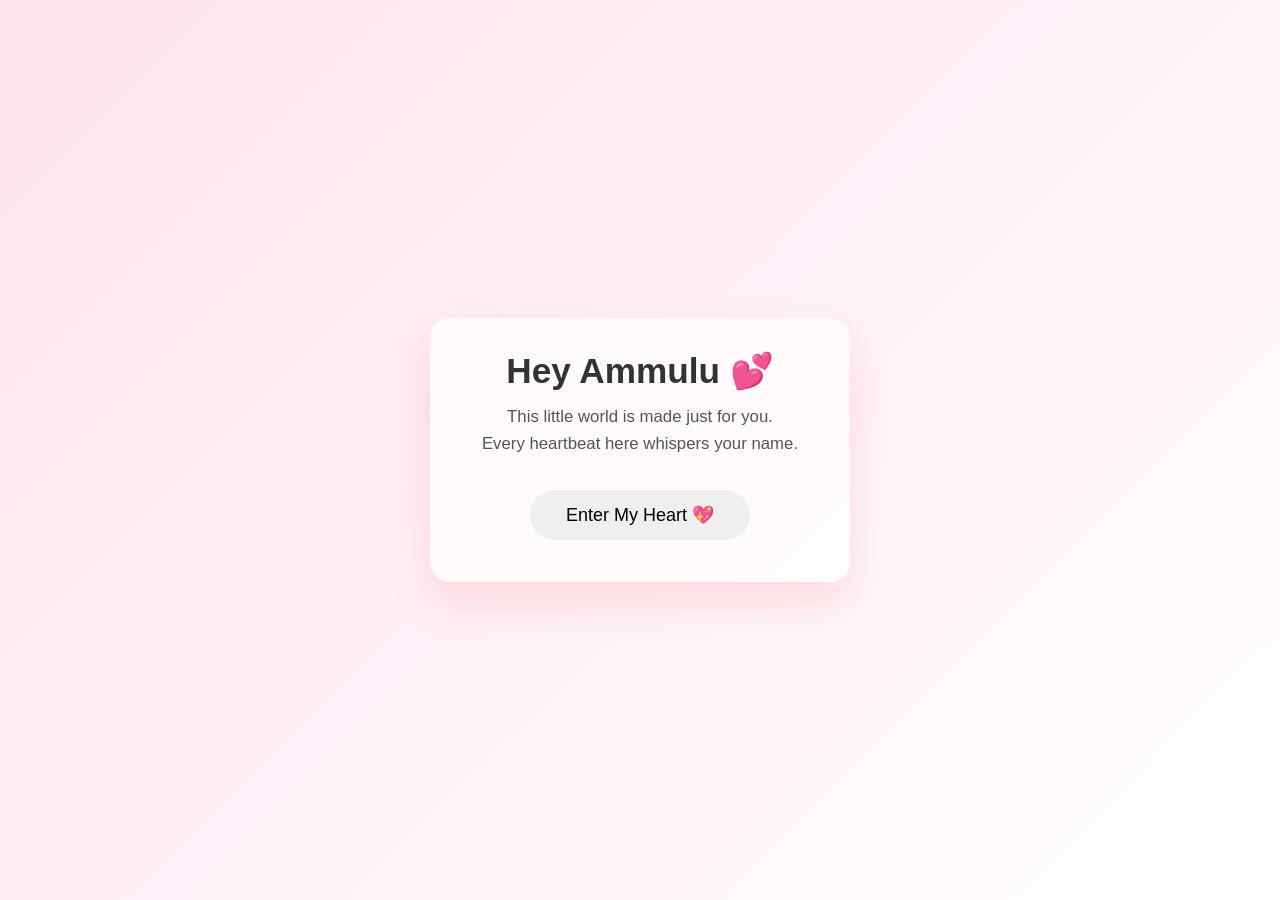
<file: docs/index.html>
<!DOCTYPE html>
<html lang="en">
<head>
    <meta name="viewport" content="width=device-width, initial-scale=1.0">
  <meta charset="UTF-8">
  <title>For Ammulu 💖</title>
  <link rel="stylesheet" href="index.css">
</head>
<body>

<!-- Floating Hearts Background -->
<div class="heart-container">
  <span>💗</span><span>💖</span><span>💕</span><span>💞</span><span>💓</span>
  <span>💗</span><span>💖</span><span>💕</span><span>💞</span><span>💓</span>
  <span>💗</span><span>💖</span><span>💕</span>
</div>

<div class="welcome-box">
  <h1>Hey Ammulu 💕</h1>
  <p>
    This little world is made just for you.<br>
    Every heartbeat here whispers your name.
  </p>

  <a href="unlock.html">
  <button>Enter My Heart 💖</button>
</a>
</div>

</body>
</html>
</file>
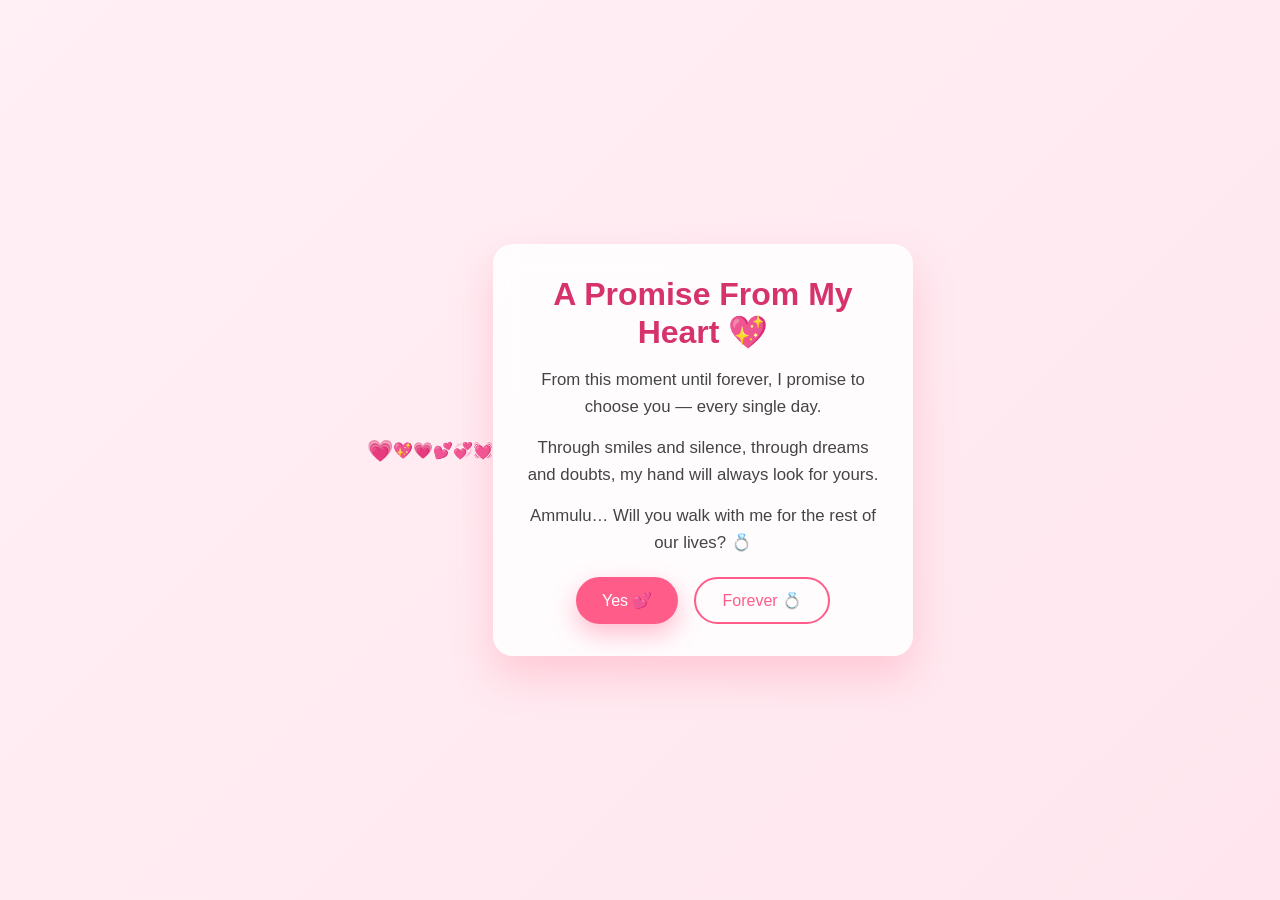
<file: docs/forever.html>
<!DOCTYPE html>
<html lang="en">
<head>
    <meta name="viewport" content="width=device-width, initial-scale=1.0">
  <meta charset="UTF-8" />
  <title>Forever With You 💍</title>
  <link rel="stylesheet" href="forever.css" />
</head>

<body>
  <!-- PROMISE HEARTS -->
<div id="promise-hearts"></div>

  <!-- FLOATING HEARTS -->
  <div class="heart-container">
    <span>💖</span><span>💗</span><span>💕</span><span>💞</span><span>💓</span>
  </div>

  <!-- FLOWER RAIN -->
  <div id="flower-rain"></div>

  <!-- PROMISE BOX -->
  <div class="forever-box" id="proposalBox">
    <h1>A Promise From My Heart 💖</h1>

    <p>From this moment until forever,  
      I promise to choose you — every single day.</p>

    <p>Through smiles and silence, through dreams and doubts,  
      my hand will always look for yours.</p>

    <p class="question">
      Ammulu… Will you walk with me for the rest of our lives? 💍
    </p>

    <div class="buttons">
      <button class="yes" onclick="showMore()">Yes 💕</button>
      <button class="forever" onclick="showMore()">Forever 💍</button>
    </div>
  </div>

  <!-- SEE MORE -->
  <div class="more-box hidden" id="moreBox">
    <button class="more-btn" onclick="showSpiderLove()">
      Wanna see something more…? 🕷️💖
    </button>
  </div>

  <!-- SPIDER SCREEN -->
  <div class="final-screen hidden" id="finalScreen">
<div id="final-hearts"></div>

  <h1>
    I luvvvvv youuuu sooo muchhhhhhh<br />
    myyy budiiii babbyyyy 🎀🎀💕💕
  </h1>

</div>
<!-- SPIDER MAN LOVE SCREEN -->
<div id="spiderScreen" class="spider-screen hidden">
  <img src="assets/images/spider-love.jpg" alt="Spider Man & Gwen">
</div>

  <!-- AUDIO -->
  <audio id="spiderAudio">
    <source src="assets/music/spider-love.mp3" type="audio/mpeg" />
  </audio>

  <!-- SCRIPT -->
  <script>
    function startFlowerRain() {
      const container = document.getElementById("flower-rain");
      if (container.children.length > 0) return;

      const flowers = ["🌸", "🌹", "🌷", "💐", "🌺"];

      for (let i = 0; i < 40; i++) {
        const flower = document.createElement("span");
        flower.innerText = flowers[Math.floor(Math.random() * flowers.length)];
        flower.style.left = Math.random() * 100 + "vw";
        flower.style.animationDuration = 6 + Math.random() * 6 + "s";
        flower.style.animationDelay = Math.random() * 4 + "s";
        flower.style.fontSize = 24 + Math.random() * 16 + "px";
        container.appendChild(flower);
      }
    }
   function startPromiseHearts() {
  const container = document.getElementById("promise-hearts");
  const hearts = ["💖", "💕", "💗", "💘", "💞", "💓"];

  setInterval(() => {
    const heart = document.createElement("span");
    heart.innerText = hearts[Math.floor(Math.random() * hearts.length)];
    heart.style.left = Math.random() * 100 + "vw";
    heart.style.fontSize = 18 + Math.random() * 14 + "px";
    heart.style.animationDuration = 8 + Math.random() * 6 + "s";

    container.appendChild(heart);

    setTimeout(() => heart.remove(), 15000);
  }, 600);
}

  function showMore() {
  // start animations
  startFlowerRain();
  startPromiseHearts();

  // hide promise box
  document.getElementById("proposalBox").classList.add("hidden");

  // wait a bit, then show "wanna see more"
  setTimeout(() => {
    document.getElementById("moreBox").classList.remove("hidden");
  }, 2000);
}
   function showSpiderLove() {
  // hide everything before
  document.getElementById("moreBox").classList.add("hidden");

  const spider = document.getElementById("spiderScreen");
  const audio = document.getElementById("spiderAudio");

  // show spider screen
  spider.classList.remove("hidden");

  // play music
  audio.currentTime = 0;
  audio.volume = 1;
  audio.play();

  // after 13s start fading
  setTimeout(() => {
    spider.classList.add("fade-out");

    // fade audio smoothly
    const fade = setInterval(() => {
      if (audio.volume > 0.05) {
        audio.volume -= 0.05;
      } else {
        audio.volume = 0;
        audio.pause();
        clearInterval(fade);
      }
    }, 300);
  }, 13000);

  // after 15s show final text
  setTimeout(() => {
    spider.classList.add("hidden");
    document.getElementById("finalScreen").classList.remove("hidden");
  }, 15000);
}
    window.onload = () => {
  startPromiseHearts();
};

function startFinalHearts() {
  const container = document.getElementById("final-hearts");

  setInterval(() => {
    const heart = document.createElement("span");
    heart.className = "final-heart";
    heart.innerText = "💖";

    heart.style.left = Math.random() * 100 + "vw";
    heart.style.fontSize = 18 + Math.random() * 20 + "px";
    heart.style.animationDuration = 6 + Math.random() * 6 + "s";

    container.appendChild(heart);

    setTimeout(() => {
      heart.remove();
    }, 12000);
  }, 400);
}
  </script>

</body>
</html>
</file>
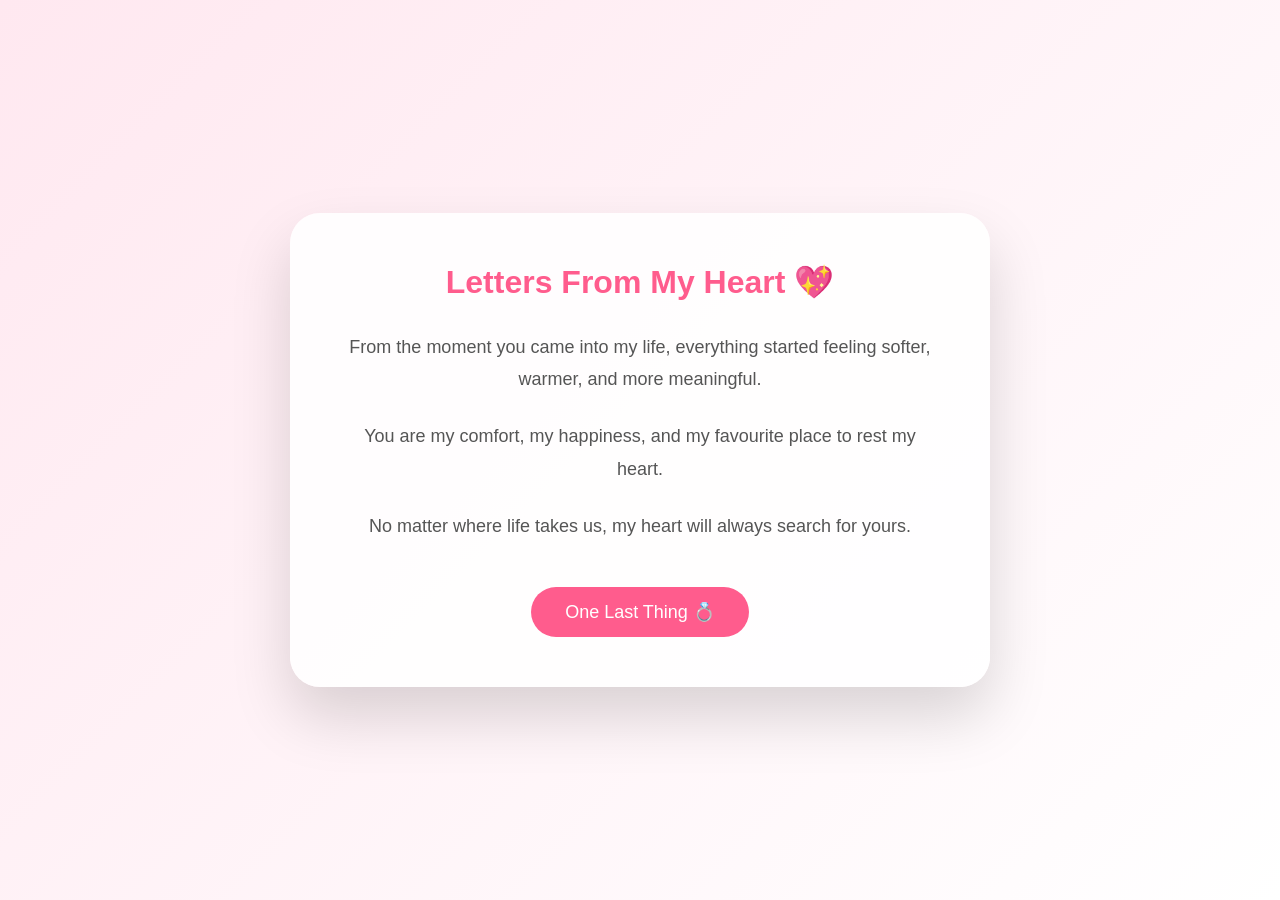
<file: docs/letters.html>
<!DOCTYPE html>
<html lang="en">
<head>
    <meta name="viewport" content="width=device-width, initial-scale=1.0">
  <meta charset="UTF-8">
  <title>My Letters To You 💌</title>
  <link rel="stylesheet" href="letters.css">
</head>
<body>

<!-- background hearts -->
<div class="heart-container">
  <span>💗</span><span>💖</span><span>💕</span><span>💞</span><span>💓</span>
  <span>💗</span><span>💖</span><span>💕</span>
</div>

<audio id="bgMusic" loop>
  <source src="assets/music/love.mp3" type="audio/mpeg">
</audio>

<script>
  const music = document.getElementById("bgMusic");

  if (localStorage.getItem("playMusic") === "yes") {
    music.play().catch(() => {});
    localStorage.removeItem("playMusic");
  }
</script>

<div class="letters-box">
  <h1>Letters From My Heart 💖</h1>

  <div class="letter">
    <p>
      From the moment you came into my life,  
      everything started feeling softer, warmer, and more meaningful.
    </p>
  </div>

  <div class="letter">
    <p>
      You are my comfort, my happiness,  
      and my favourite place to rest my heart.
    </p>
  </div>

  <div class="letter">
    <p>
      No matter where life takes us,  
      my heart will always search for yours.
    </p>
  </div>

  <button onclick="location.href='forever.html'">
    One Last Thing 💍
  </button>
</div>

</body>
</html>
</file>
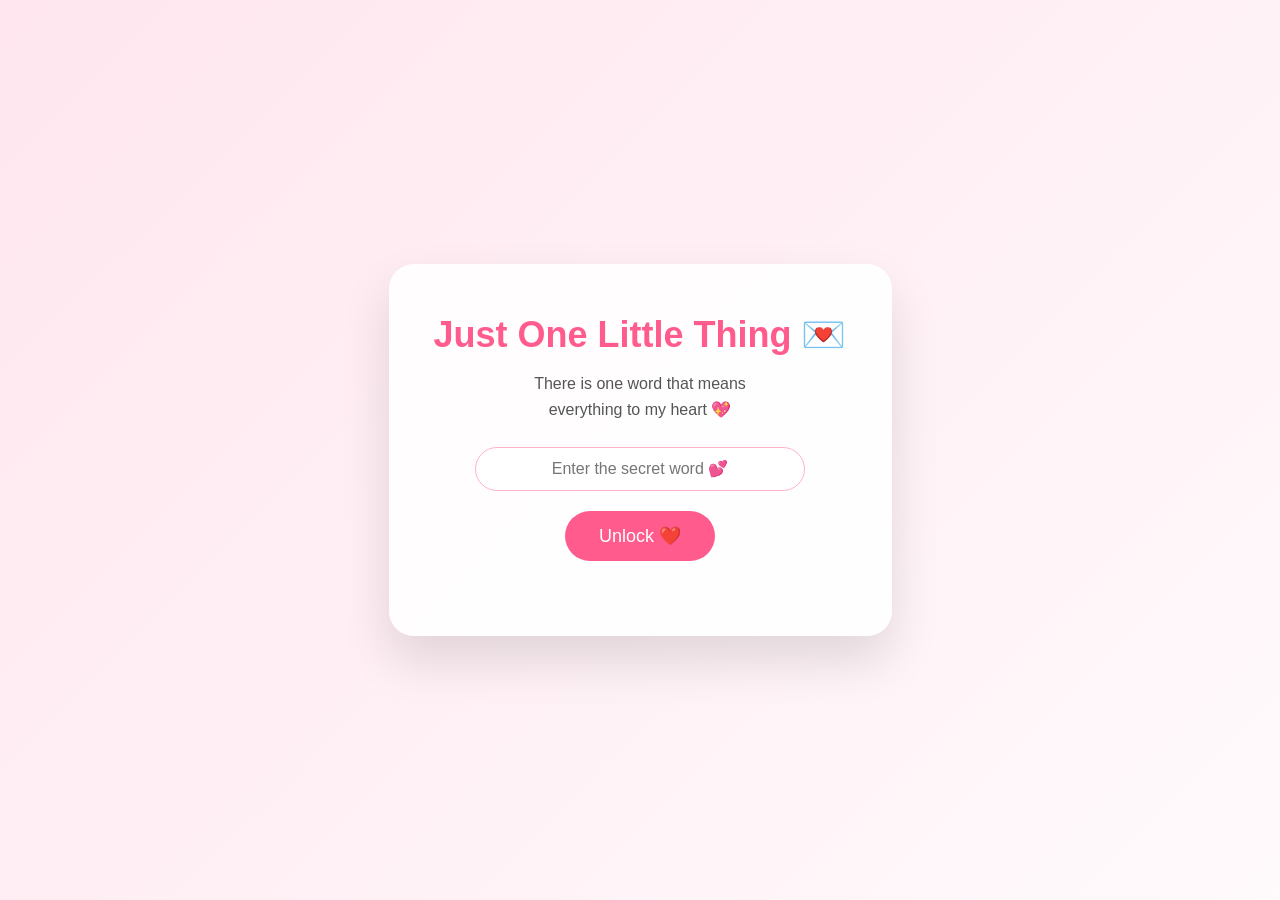
<file: docs/unlock.html>
<!DOCTYPE html>
<html lang="en">
<head>
    <meta name="viewport" content="width=device-width, initial-scale=1.0">
  <meta charset="UTF-8">
  <title>Unlock My Heart 🔐</title>
  <link rel="stylesheet" href="unlock.css">
</head>
<body>

<!-- Floating Hearts -->
<div class="heart-container">
  <span>💗</span><span>💖</span><span>💕</span><span>💞</span><span>💓</span>
  <span>💗</span><span>💖</span><span>💕</span><span>💞</span><span>💓</span>
</div>

<div class="unlock-box">
  <h1>Just One Little Thing 💌</h1>
  <p>
    There is one word that means<br>
    everything to my heart 💖
  </p>

  <input id="secret" type="text" placeholder="Enter the secret word 💕">

  <button onclick="unlock()">Unlock ❤️</button>

  <p id="error"></p>
</div>

<script>
  function unlock() {
    const val = document.getElementById("secret").value.toLowerCase();
    const error = document.getElementById("error");

    if (val === "ammulu") {
      window.location.href = "memories.html";
    } else {
      error.innerText = "Hmm… try again my love 🥺💞";
    }
  }
</script>

</body>
</html>
</file>
<file: docs/index.css>
@import url('https://fonts.googleapis.com/css2?family=Poppins:wght@300;400;600&display=swap');
* {
  margin: 0;
  padding: 0;
  box-sizing: border-box;
  font-family: 'Segoe UI', sans-serif;
}

body {
  height: 100vh;
  background: linear-gradient(135deg, #ffe4ec, #fff);
  display: flex;
  justify-content: center;
  align-items: center;
  overflow: hidden;
}

/* HEARTS */
.heart-container {
  position: fixed;
  inset: 0;
  pointer-events: none;
}

.heart-container span {
  position: absolute;
  bottom: -50px;
  font-size: 26px;
  animation: heartFloat linear infinite;
}

.heart-container span:nth-child(1){left:10%; animation-duration:15s;}
.heart-container span:nth-child(2){left:30%; animation-duration:18s;}
.heart-container span:nth-child(3){left:50%; animation-duration:16s;}
.heart-container span:nth-child(4){left:70%; animation-duration:20s;}
.heart-container span:nth-child(5){left:90%; animation-duration:17s;}

@keyframes heartFloat {
  from { transform: translateY(0); opacity: 0; }
  to { transform: translateY(-120vh); opacity: 0.8; }
}
.welcome-box {
  background: rgba(255, 255, 255, 0.7);
  padding: 32px 40px;
  border-radius: 20px;
  text-align: center;
  max-width: 420px;
  width: 90%;
  box-shadow: 0 20px 40px rgba(255, 105, 135, 0.2);
  animation: fadeIn 1.2s ease;
}

.welcome-box h1 {
  font-size: 2.2rem;
  color: #333;
  margin-bottom: 12px;
}

.welcome-box p {
  font-size: 1.05rem;
  color: #555;
  line-height: 1.6;
  margin-bottom: 22px;
}

/* PROPOSAL BOX */
.forever-box {
  background: white;
  padding: 55px;
  border-radius: 30px;
  max-width: 720px;
  text-align: center;
  box-shadow: 0 35px 70px rgba(0,0,0,0.18);
}

.forever-box h1 {
  color: #ff5c8d;
  margin-bottom: 25px;
}

.forever-box p {
  font-size: 18px;
  color: #555;
  margin-bottom: 20px;
}

.question {
  font-size: 22px;
  color: #ff2e6f;
  font-weight: 600;
}

/* BUTTONS */
.buttons {
  margin-top: 25px;
}

button {
  padding: 14px 36px;
  border-radius: 40px;
  border: none;
  font-size: 18px;
  cursor: pointer;
  margin: 10px;
  transition: 0.3s;
}

button:hover {
  transform: scale(1.08);
}

.yes {
  background: #ff5c8d;
  color: white;
}

.forever {
  background: white;
  color: #ff5c8d;
  border: 2px solid #ff5c8d;
}

/* MORE BUTTON */
.more-box {
  position: absolute;
}

.more-btn {
  background: #ff2e6f;
  color: white;
}

/* SPIDER SCREEN */
.spider-screen {
  position: fixed;
  inset: 0;
  background: black;
  display: flex;
  justify-content: center;
  align-items: center;
}

.spider-screen img {
  max-width: 90%;
  max-height: 90%;
  animation: zoomIn 1s ease;
}

@keyframes zoomIn {
  from { transform: scale(0.8); opacity: 0; }
  to { transform: scale(1); opacity: 1; }
}

/* FINAL SCREEN */
.final-screen {
  position: fixed;
  inset: 0;
  background: linear-gradient(135deg, #fff0f5, #fff);
  display: flex;
  justify-content: center;
  align-items: center;
  text-align: center;
}

.final-screen h1 {
  color: #ff5c8d;
  font-size: 36px;
  line-height: 1.5;
}

/* HIDDEN */
.hidden {
  display: none;
}
</file>
<file: docs/forever.css>
/* ===============================
   GLOBAL RESET & BASE
================================ */
* {
  margin: 0;
  padding: 0;
  box-sizing: border-box;
  font-family: "Poppins", sans-serif;
}

body {
  min-height: 100vh;
  background: linear-gradient(135deg, #fff0f5, #ffe6ee);
  display: flex;
  align-items: center;
  justify-content: center;
  overflow: hidden;
  padding: 24px;
}

/* ===============================
   HIDDEN UTILITY
================================ */
.hidden {
  display: none !important;
}

/* ===============================
   PROMISE / FOREVER BOX
================================ */
.forever-box {
  background: rgba(255, 255, 255, 0.85);
  backdrop-filter: blur(12px);
  padding: 32px;
  border-radius: 20px;
  width: 420px;
  max-width: 100%;
  text-align: center;
  box-shadow: 0 20px 40px rgba(255, 105, 135, 0.25);
  animation: fadeUp 1s ease;
  z-index: 5;
}

.forever-box h1 {
  font-size: 2rem;
  color: #d6336c;
  margin-bottom: 16px;
}

.forever-box p {
  font-size: 1.05rem;
  color: #444;
  line-height: 1.6;
  margin-bottom: 14px;
}

.forever-box .question {
  margin-top: 12px;
  font-weight: 500;
}

/* ===============================
   BUTTONS
================================ */
.buttons {
  display: flex;
  gap: 16px;
  justify-content: center;
  margin-top: 20px;
  flex-wrap: wrap;
}

button {
  border: none;
  cursor: pointer;
  padding: 12px 26px;
  font-size: 1rem;
  border-radius: 999px;
  transition: all 0.3s ease;
}

button.yes {
  background: #ff5c8a;
  color: #fff;
  box-shadow: 0 10px 25px rgba(255, 92, 138, 0.4);
}

button.forever {
  background: transparent;
  border: 2px solid #ff5c8a;
  color: #ff5c8a;
}

button:hover {
  transform: translateY(-3px) scale(1.03);
}

/* ===============================
   SEE MORE BUTTON
================================ */
.more-box {
  margin-top: 28px;
  text-align: center;
  z-index: 6;
}

.more-btn {
  background: #fff;
  color: #ff4f7b;
  border: 2px dashed #ff9bb5;
  padding: 14px 28px;
  border-radius: 999px;
  font-size: 1rem;
  cursor: pointer;
  animation: pulse 2s infinite;
}

/* ===============================
   SPIDER SCREEN
================================ */
#spiderScreen {
  position: fixed;
  inset: 0;
  background: linear-gradient(135deg, #0f0c29, #302b63, #24243e);
  display: flex;
  align-items: center;
  justify-content: center;
  z-index: 20;
}

#spiderScreen img {
  max-width: 85%;
  max-height: 85%;
  border-radius: 20px;
  box-shadow: 0 0 60px rgba(255, 0, 100, 0.6);
  animation: fadeInScale 1.5s ease;
}

/* ===============================
   FINAL SCREEN
================================ */
.final-screen {
  position: fixed;
  inset: 0;
  background: linear-gradient(135deg, #fff0f5, #ffe6ee);
  display: flex;
  align-items: center;
  justify-content: center;
  z-index: 30;
  text-align: center;
  padding: 24px;
}

.final-screen h1 {
  font-size: 2.2rem;
  color: #d6336c;
  line-height: 1.5;
  animation: fadeUp 2s ease;
}

/* ===============================
   FINAL FLOATING HEARTS (JS)
================================ */
#final-hearts {
  position: fixed;
  inset: 0;
  pointer-events: none;
  z-index: 29;
}

.final-heart {
  position: absolute;
  top: -10%;
  animation: floatDown linear infinite;
  opacity: 0.8;
}

/* ===============================
   FLOWER RAIN
================================ */
#flower-rain {
  position: fixed;
  inset: 0;
  pointer-events: none;
  z-index: 15;
}

#flower-rain span {
  position: absolute;
  top: -10%;
  animation: floatDown linear infinite;
}

/* ===============================
   ANIMATIONS
================================ */
@keyframes fadeUp {
  from {
    opacity: 0;
    transform: translateY(40px);
  }
  to {
    opacity: 1;
    transform: translateY(0);
  }
}

@keyframes fadeInScale {
  from {
    opacity: 0;
    transform: scale(0.8);
  }
  to {
    opacity: 1;
    transform: scale(1);
  }
}

@keyframes floatDown {
  from {
    transform: translateY(-10vh);
  }
  to {
    transform: translateY(110vh);
  }
}

@keyframes pulse {
  0%, 100% {
    transform: scale(1);
  }
  50% {
    transform: scale(1.08);
  }
}

/* ===============================
   📱 MOBILE OPTIMIZATION
================================ */
@media (max-width: 600px) {

  body {
    padding: 16px;
  }

  h1 {
    font-size: 1.6rem;
  }

  p {
    font-size: 1rem;
    line-height: 1.5;
  }

  button {
    width: 100%;
    max-width: 280px;
    font-size: 1rem;
  }

  .forever-box,
  .letters-box,
  .memory-card {
    width: 95%;
    padding: 16px;
  }

  img, video {
    max-width: 100%;
    height: auto;
  }
}
</file>
<file: docs/letters.css>
* {
  margin: 0;
  padding: 0;
  box-sizing: border-box;
  font-family: 'Segoe UI', sans-serif;
}

body {
  min-height: 100vh;
  background: linear-gradient(135deg, #ffe8f0, #fff);
  display: flex;
  justify-content: center;
  align-items: center;
  overflow: hidden;
}

.letters-box {
  position: relative;
  z-index: 2;
  width: 80%;
  max-width: 700px;
  background: rgba(255,255,255,0.85);
  padding: 50px;
  border-radius: 30px;
  text-align: center;
  box-shadow: 0 30px 60px rgba(0,0,0,0.15);
  animation: fadeIn 2s ease;
}

.letters-box h1 {
  color: #ff5c8d;
  margin-bottom: 30px;
}

.letter {
  margin-bottom: 25px;
  animation: slideUp 1.5s ease;
}

.letter p {
  font-size: 18px;
  color: #555;
  line-height: 1.8;
}

button {
  margin-top: 20px;
  background: #ff5c8d;
  color: white;
  border: none;
  padding: 14px 34px;
  font-size: 18px;
  border-radius: 40px;
  cursor: pointer;
}

button:hover {
  background: #ff2e6f;
  transform: scale(1.05);
}

/* floating hearts */
.heart-container {
  position: fixed;
  inset: 0;
  pointer-events: none;
}

.heart-container span {
  position: absolute;
  bottom: -40px;
  font-size: 26px;
  animation: floatUp linear infinite;
  opacity: 0.7;
}

.heart-container span:nth-child(1){left:10%; animation-duration:15s;}
.heart-container span:nth-child(2){left:25%; animation-duration:18s;}
.heart-container span:nth-child(3){left:40%; animation-duration:16s;}
.heart-container span:nth-child(4){left:55%; animation-duration:20s;}
.heart-container span:nth-child(5){left:70%; animation-duration:17s;}
.heart-container span:nth-child(6){left:85%; animation-duration:22s;}

@keyframes floatUp {
  from { transform: translateY(0); opacity: 0; }
  to { transform: translateY(-120vh); opacity: 0.8; }
}

@keyframes fadeIn {
  from { opacity: 0; transform: translateY(20px); }
  to { opacity: 1; transform: translateY(0); }
}

@keyframes slideUp {
  from { opacity: 0; transform: translateY(30px); }
  to { opacity: 1; transform: translateY(0); }
}
</file>
<file: docs/unlock.css>
* {
  margin: 0;
  padding: 0;
  box-sizing: border-box;
  font-family: 'Segoe UI', sans-serif;
}

body {
  height: 100vh;
  background: linear-gradient(135deg, #ffe6ef, #fffafc);
  display: flex;
  justify-content: center;
  align-items: center;
  overflow: hidden;
}

/* Unlock box */
.unlock-box {
  position: relative;
  z-index: 2;
  background: rgba(255,255,255,0.88);
  padding: 50px 45px;
  border-radius: 25px;
  text-align: center;
  box-shadow: 0 25px 50px rgba(0,0,0,0.12);
  animation: fadeIn 1.8s ease;
}

.unlock-box h1 {
  font-size: 36px;
  color: #ff5c8d;
  margin-bottom: 15px;
}

.unlock-box p {
  color: #555;
  margin-bottom: 25px;
  line-height: 1.6;
}

input {
  width: 80%;
  padding: 12px;
  border-radius: 25px;
  border: 1px solid #ffb3c6;
  text-align: center;
  font-size: 16px;
  outline: none;
  margin-bottom: 20px;
}

button {
  background: #ff5c8d;
  color: white;
  border: none;
  padding: 14px 34px;
  font-size: 18px;
  border-radius: 40px;
  cursor: pointer;
  transition: 0.4s ease;
}

button:hover {
  background: #ff2e6f;
  transform: scale(1.07);
  box-shadow: 0 12px 25px rgba(255,92,141,0.45);
}

#error {
  margin-top: 15px;
  color: #ff5c8d;
}

/* Floating hearts */
.heart-container {
  position: fixed;
  inset: 0;
  pointer-events: none;
  z-index: 1;
}

.heart-container span {
  position: absolute;
  bottom: -40px;
  font-size: 24px;
  animation: floatUp linear infinite;
  opacity: 0.75;
}

.heart-container span:nth-child(1) { left: 10%; animation-duration: 15s; }
.heart-container span:nth-child(2) { left: 25%; animation-duration: 18s; font-size: 28px; }
.heart-container span:nth-child(3) { left: 40%; animation-duration: 16s; }
.heart-container span:nth-child(4) { left: 55%; animation-duration: 20s; font-size: 30px; }
.heart-container span:nth-child(5) { left: 70%; animation-duration: 17s; }
.heart-container span:nth-child(6) { left: 85%; animation-duration: 22s; font-size: 32px; }

@keyframes floatUp {
  0% { transform: translateY(0); opacity: 0; }
  10% { opacity: 0.75; }
  100% { transform: translateY(-120vh); opacity: 0; }
}

    @keyframes fadeIn {}
  from { opacity: 0; transform: translateY(20px); }
  to { opacity: 1; transform: translateY(0); }
  @media (max-width: 600px) {

  body {
    padding: 16px;
  }

  h1 {
    font-size: 1.6rem;
  }

  p {
    font-size: 1rem;
    line-height: 1.5;
  }

  button {
    width: 100%;
    max-width: 280px;
    font-size: 1rem;
  }

  .forever-box,
  .letters-box,
  .memory-card {
    width: 95%;
    padding: 16px;
  }

  img, video {
    max-width: 100%;
    height: auto;
  }
}
</file>
